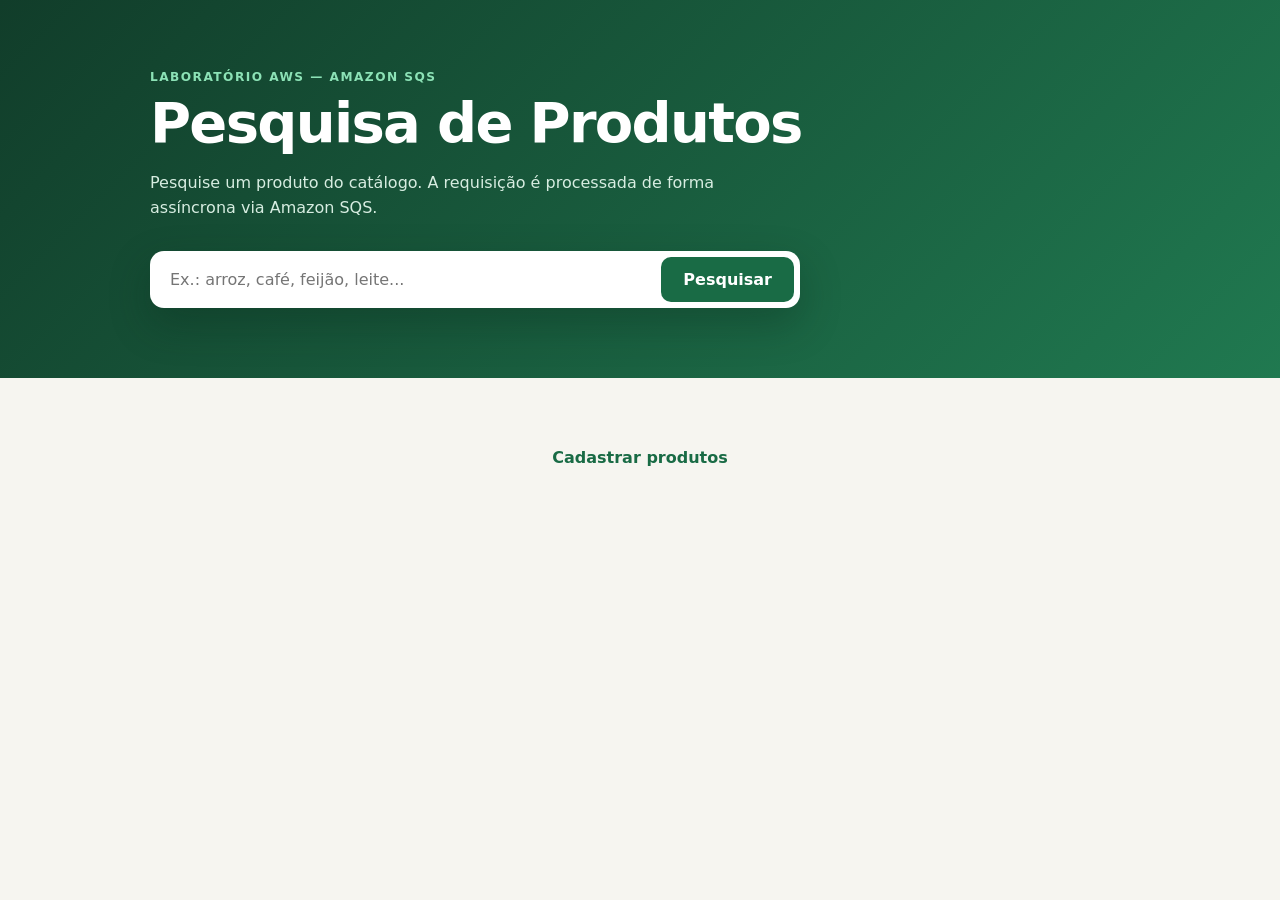
<file: frontend/index.html>
<!DOCTYPE html>
<html lang="pt-BR">
<head>
  <meta charset="UTF-8">
  <meta name="viewport" content="width=device-width, initial-scale=1.0">
  <title>Pesquisa de Produtos — Lab SQS</title>
  <link rel="stylesheet" href="style.css">
</head>
<body>
  <header class="hero">
    <div class="hero-content">
      <p class="eyebrow">Laboratório AWS — Amazon SQS</p>
      <h1>Pesquisa de Produtos</h1>
      <p>Pesquise um produto do catálogo. A requisição é processada de forma assíncrona via Amazon SQS.</p>
      <form id="form-pesquisa" class="search" role="search">
        <label class="sr-only" for="termo">Nome do produto</label>
        <input id="termo" type="search" maxlength="100"
               placeholder="Ex.: arroz, café, feijão, leite..." autocomplete="off">
        <button type="submit">Pesquisar</button>
      </form>
    </div>
  </header>

  <main class="container">
    <div id="carregando" class="state hidden" role="status">Processando pesquisa...</div>
    <div id="erro" class="state error hidden" role="alert"></div>
    <section id="resultado" class="hidden" aria-live="polite"></section>

    <nav class="nav-link">
      <a href="admin.html">Cadastrar produtos</a>
    </nav>
  </main>

  <script src="app.js"></script>
</body>
</html>
</file>
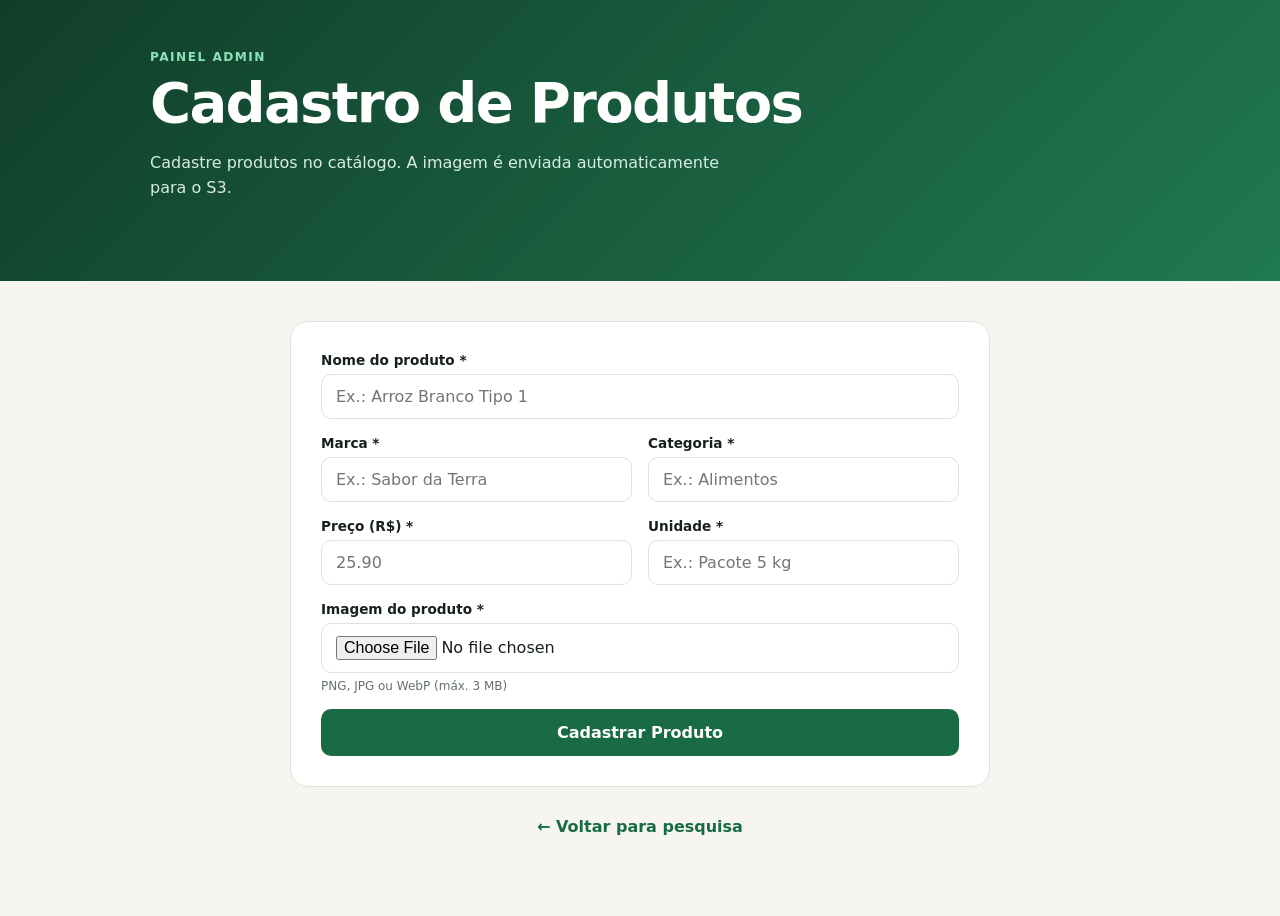
<file: frontend/admin.html>
<!DOCTYPE html>
<html lang="pt-BR">
<head>
  <meta charset="UTF-8">
  <meta name="viewport" content="width=device-width, initial-scale=1.0">
  <title>Cadastro de Produtos — Lab SQS</title>
  <link rel="stylesheet" href="style.css">
</head>
<body>
  <header class="hero hero-small">
    <div class="hero-content">
      <p class="eyebrow">Painel Admin</p>
      <h1>Cadastro de Produtos</h1>
      <p>Cadastre produtos no catálogo. A imagem é enviada automaticamente para o S3.</p>
    </div>
  </header>

  <main class="container">
    <form id="form-cadastro" class="form-cadastro">
      <div class="form-group">
        <label for="nome">Nome do produto *</label>
        <input id="nome" type="text" maxlength="150" required placeholder="Ex.: Arroz Branco Tipo 1">
      </div>

      <div class="form-row">
        <div class="form-group">
          <label for="marca">Marca *</label>
          <input id="marca" type="text" maxlength="100" required placeholder="Ex.: Sabor da Terra">
        </div>
        <div class="form-group">
          <label for="categoria">Categoria *</label>
          <input id="categoria" type="text" maxlength="80" required placeholder="Ex.: Alimentos">
        </div>
      </div>

      <div class="form-row">
        <div class="form-group">
          <label for="preco">Preço (R$) *</label>
          <input id="preco" type="number" step="0.01" min="0" required placeholder="25.90">
        </div>
        <div class="form-group">
          <label for="unidade">Unidade *</label>
          <input id="unidade" type="text" maxlength="80" required placeholder="Ex.: Pacote 5 kg">
        </div>
      </div>

      <div class="form-group">
        <label for="imagem">Imagem do produto *</label>
        <input id="imagem" type="file" accept="image/png,image/jpeg,image/webp" required>
        <small>PNG, JPG ou WebP (máx. 3 MB)</small>
      </div>

      <button type="submit" id="btn-cadastrar">Cadastrar Produto</button>
    </form>

    <div id="status-cadastro" class="state hidden" role="status"></div>
    <div id="erro-cadastro" class="state error hidden" role="alert"></div>
    <div id="sucesso-cadastro" class="state sucesso hidden" role="status"></div>

    <nav class="nav-link">
      <a href="index.html">← Voltar para pesquisa</a>
    </nav>
  </main>

  <script src="admin.js"></script>
</body>
</html>
</file>
<file: frontend/style.css>
:root {
  --ink: #17211b;
  --muted: #657068;
  --paper: #f6f5f0;
  --card: #fff;
  --green: #196b45;
  --green-dark: #105437;
  --line: #dde2dc;
  --accent: #e5f4eb;
  color-scheme: light;
}

* { box-sizing: border-box; }
body { margin: 0; background: var(--paper); color: var(--ink); font-family: Inter, system-ui, sans-serif; }

/* Hero */
.hero { padding: 70px 24px; background: linear-gradient(135deg, #113d2a, #207950); color: #fff; }
.hero-small { padding: 50px 24px; }
.hero-content { width: min(100%, 980px); margin: auto; }
.eyebrow { margin: 0 0 8px; color: #8ce2b6; font-size: .76rem; font-weight: 800; letter-spacing: .12em; text-transform: uppercase; }
h1 { max-width: 720px; margin: 0; font-size: clamp(2rem, 6vw, 3.5rem); line-height: 1.1; letter-spacing: -.03em; }
.hero p:not(.eyebrow) { max-width: 600px; margin: 16px 0 30px; color: #d7ede1; line-height: 1.6; }

/* Search */
.search { display: flex; width: min(100%, 650px); padding: 6px; border-radius: 14px; background: #fff; box-shadow: 0 16px 40px #09291b55; }
.search input { min-width: 0; flex: 1; padding: 13px 14px; border: 0; outline: 0; color: var(--ink); font: inherit; }
.search button { padding: 13px 22px; border: 0; border-radius: 10px; background: var(--green); color: #fff; font: inherit; font-weight: 750; cursor: pointer; transition: background .2s; }
.search button:hover { background: var(--green-dark); }
.search button:disabled { opacity: .6; cursor: not-allowed; }

/* Container */
.container { width: min(calc(100% - 32px), 700px); margin: 0 auto; padding: 40px 0 80px; }

/* States */
.state { padding: 24px; border: 1px dashed var(--line); border-radius: 14px; color: var(--muted); text-align: center; margin-bottom: 16px; }
.error { border-color: #f3b7b2; background: #fff0ef; color: #a5271c; }
.sucesso { border-color: #a8e6c5; background: #edfff5; color: #105437; }
.hidden { display: none !important; }
.sr-only { position: absolute; width: 1px; height: 1px; overflow: hidden; clip: rect(0, 0, 0, 0); }

/* Result Card */
.result-card { overflow: hidden; border: 1px solid var(--line); border-radius: 18px; background: var(--card); box-shadow: 0 10px 30px #17211b0c; }
.result-card img { display: block; width: 100%; max-height: 300px; object-fit: cover; background: #eceee9; }
.result-content { padding: 24px; }
.result-card .category { margin: 0 0 7px; color: var(--green); font-size: .72rem; font-weight: 800; letter-spacing: .08em; text-transform: uppercase; }
.result-card h3 { margin: 0 0 12px; font-size: 1.4rem; }
.result-footer { display: flex; align-items: end; justify-content: space-between; gap: 12px; padding-top: 15px; border-top: 1px solid var(--line); }
.price { color: var(--green-dark); font-size: 1.5rem; font-weight: 850; }
.unit { color: var(--muted); font-size: .85rem; text-align: right; }
.search-id { margin: 12px 0 0; color: var(--muted); font-size: .75rem; }
.not-found { padding: 30px; text-align: center; }
.not-found h3 { color: #a5271c; }

/* Form Cadastro */
.form-cadastro { display: flex; flex-direction: column; gap: 16px; padding: 30px; border: 1px solid var(--line); border-radius: 18px; background: var(--card); margin-bottom: 20px; }
.form-group { display: flex; flex-direction: column; gap: 6px; }
.form-group label { font-size: .85rem; font-weight: 600; color: var(--ink); }
.form-group input { padding: 12px 14px; border: 1px solid var(--line); border-radius: 10px; font: inherit; outline: 0; transition: border-color .2s; }
.form-group input:focus { border-color: var(--green); }
.form-group small { color: var(--muted); font-size: .75rem; }
.form-row { display: grid; grid-template-columns: 1fr 1fr; gap: 16px; }
.form-cadastro button[type="submit"] { padding: 14px 24px; border: 0; border-radius: 10px; background: var(--green); color: #fff; font: inherit; font-weight: 750; cursor: pointer; transition: background .2s; }
.form-cadastro button[type="submit"]:hover { background: var(--green-dark); }
.form-cadastro button[type="submit"]:disabled { opacity: .6; cursor: not-allowed; }

/* Nav */
.nav-link { margin-top: 30px; text-align: center; }
.nav-link a { color: var(--green); font-weight: 600; text-decoration: none; }
.nav-link a:hover { text-decoration: underline; }

@media (max-width: 560px) {
  .hero { padding: 50px 18px; }
  .search { flex-direction: column; }
  .form-row { grid-template-columns: 1fr; }
}
</file>
